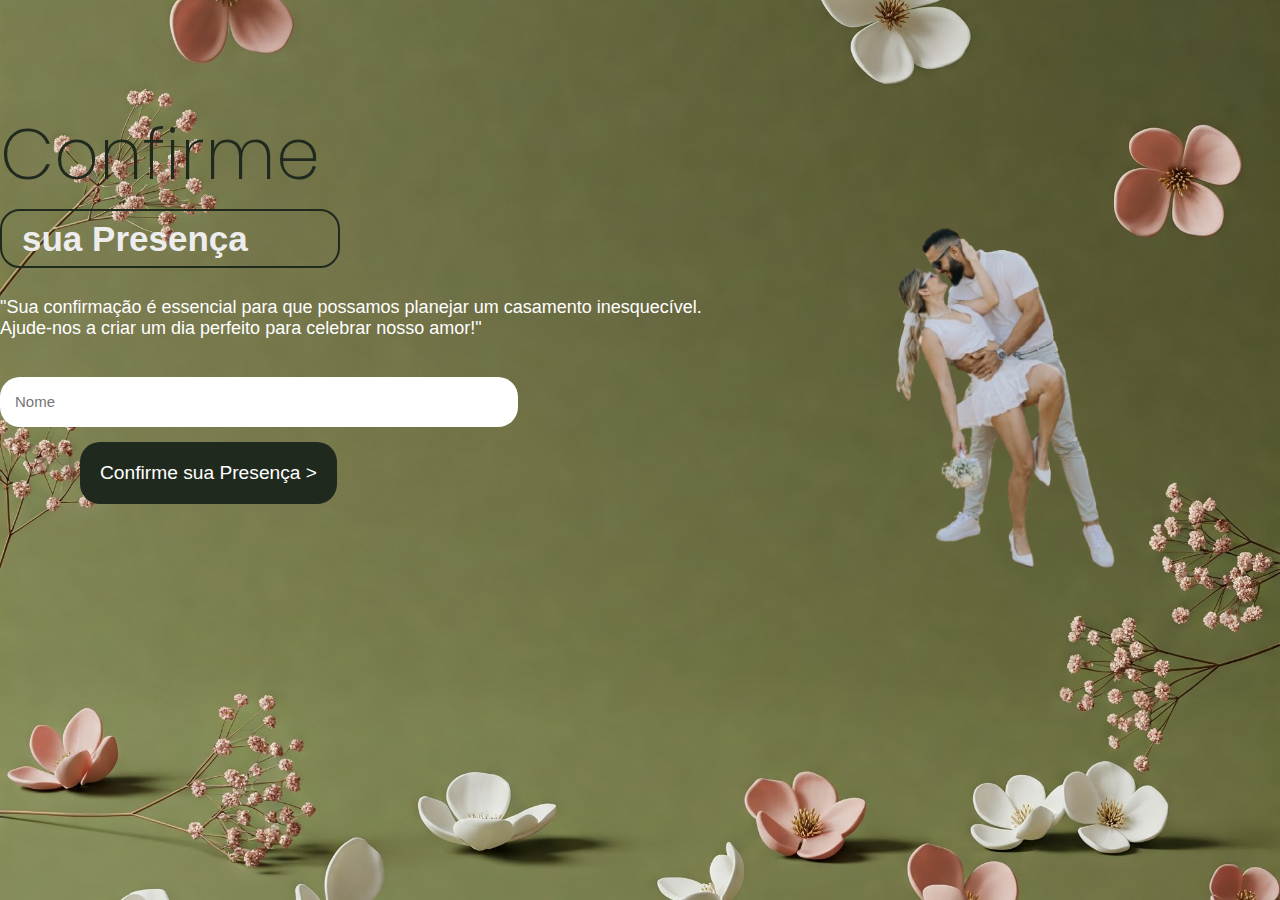
<file: index.html/index.html>
<!DOCTYPE html>
<html lang="en">

<head>
    <meta charset="UTF-8">
    <meta name="viewport" content="width=device-width, initial-scale=1.0">
    <title>Pagina de Confirmação</title>
    <link rel="stylesheet" href="/style.css/style.css">
    <link rel="stylesheet" href="https://cdnjs.cloudflare.com/ajax/libs/font-awesome/6.7.2/css/all.min.css">
    <link rel="preconnect" href="https://fonts.googleapis.com">
    <link rel="preconnect" href="https://fonts.gstatic.com" crossorigin>
    <link href="https://fonts.googleapis.com/css2?family=Poppins:wght@500&display=swap" rel="stylesheet">
</head>

<body>

    <header>
        <div id="title">

            <img src="/img/nome_casamento-removebg-preview.png" alt="">

        </div>
    </header>

    <main>
        <aside>
            <h1>Confirme</h1>
            <h2 id="borda">sua Presença</h2>
            <p>"Sua confirmação é essencial para que possamos planejar um casamento inesquecível. Ajude-nos a criar um
                dia perfeito para celebrar nosso amor!"

            </p>
            <form action="">
                <input type="text" placeholder="Nome">
            </form>

           <a href="confirme.html">  <button>Confirme sua Presença ></button> </a>
        </aside>

        <article>
            <img src="/img/PW-RV-FL-104-removebg-preview.png" alt="Imagem casal">
        </article>

        </div>
    </main>

</body>

</html>
</file>
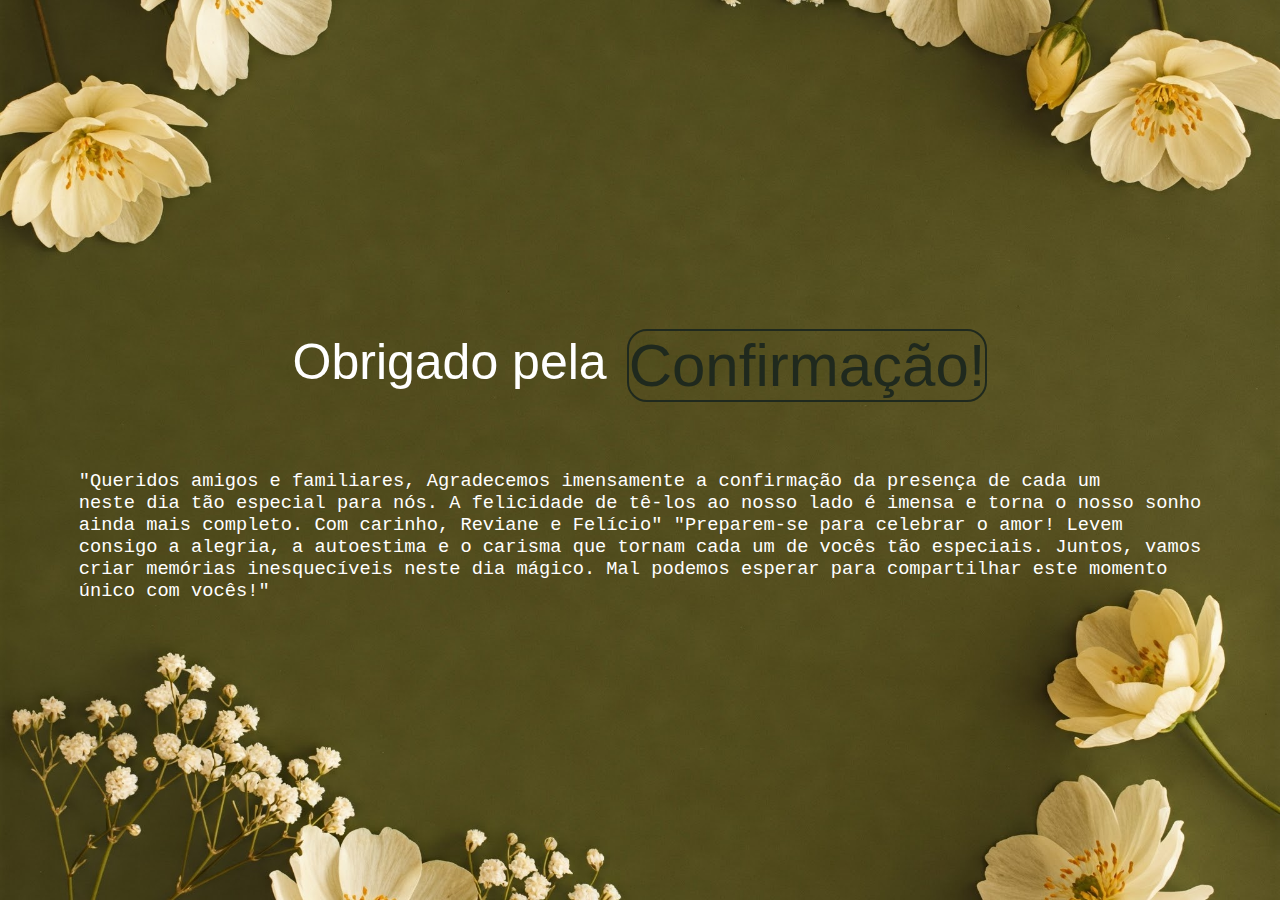
<file: index.html/confirme.html>
<!DOCTYPE html>
<html lang="en">
<head>
    <meta charset="UTF-8">
    <meta name="viewport" content="width=device-width, initial-scale=1.0">
    <title>Confirmação</title>
    <link rel="stylesheet" href="/style.css/style.css">
</head>
<body class="confirmacao">
    <main>
        <div class="obrigado">
            <h1>Obrigado pela </h1>
            <h2 id="confirme">Confirmação!</h2>
        </div>
        <div>
            <h3>"Queridos amigos e familiares,
            Agradecemos imensamente a confirmação da presença de cada um <br> neste dia tão especial para nós. 
             A felicidade de tê-los ao nosso lado é imensa e torna o nosso  sonho <br> ainda mais completo.
            Com carinho, Reviane e Felício"
            "Preparem-se para celebrar o amor! Levem <br>consigo a alegria,
             a autoestima e o carisma que tornam cada um de vocês tão especiais. Juntos, vamos <br> criar memórias inesquecíveis neste dia mágico.
              Mal podemos esperar para compartilhar este momento <br> único com vocês!"
            </h3>
        </div>
    </main>
</body>
</html>
</file>
<file: style.css/style.css>
body{
    margin: 0;
    padding: 0;
    font-family: Arial, Helvetica, sans-serif;  
    background-color: #537951;
    color: white;
    width: 100%;
    height: 100vh;
    display: flex;
    overflow: hidden;
    background-image: url(/img/flores\ 2.png);
    background-size:  cover;
  background-position: center;
  
}


header img{
    width: 10%;
    width: 200px; 
    padding-top: 130px;
    display: flex;
    align-items: center;
    justify-content: center;
}

main{
    display: flex;
    flex-direction: row;
    
}

main aside{
    padding-top: 100px;
    padding-right: 60px;
    
}

main aside h1{
    font-weight: 200;
    font-size: 70px;
    font-family: 'Poppins', sans-serif;
    line-height: 15px;
    color: #1f291e;
    
}

main aside h2{
    font-size: 35px;
    line-height: 15px;
    color: #ededed;
    width: 40%;
}


main aside p{
    font-family: 'Lucida Sans', 'Lucida Sans Regular', 'Lucida Grande', 'Lucida Sans Unicode', Geneva, Verdana, sans-serif;
    font-size: large;
}

#borda{
    border: 2px solid #1f291e;
    padding: 20px;
    border-radius: 20px;
    
}
#borda:hover{
    color: #2e332e;
}

main form{
    display: flex;
    flex-direction: column;
    width: 70%;
}

main input{
    margin-top: 20px;
    height: 20px;
    padding: 15px;
    border-radius: 20px;
    font-size: 15px;
    border: none;
}

main button{
    padding: 20px;
    margin-top: 15px;
    margin-left: 80px;
    border-radius: 20px;
    border: none;
    font-size: larger;
    color: white;
    background-color: #1f291e;
    cursor: pointer;
    transition: 1.0;
}

main button:hover{
    background-color: #465745;
   transition:  1.5;
}


 article img{
    width: 400px;
    padding-right: 80px;
}


/* -- Responsividade -- */

@media ( max-width: 1306px ){
    header img{
        display: none;
    }
}

@media ( max-width: 1106px ) {
    article img{
        display: none;        
    }

    & main aside p{
        display: flex;
        margin-left: 50px;
    }

    & main aside h2{
        display: flex;
        justify-content: center;
    }

    & main aside{
        display: flex;
        align-items: center;
        justify-content: center;
        flex-direction: column;
    }

    & main aside button{
        margin-right: 80px;
    }
}


@media ( max-width: 626px ){
    main aside {
      display: flex;
      flex-direction: column;
      align-items: center;
      align-items: center;
    }

    & main aside p{
        padding-left: 60px
    }

    & main aside button{
        margin-right: 80px ;
    }
}

@media ( max-width: 622px ){
    main aside h2{
        font-size: 20px;
        display: flex;
        justify-content: center;
    }
}


@media ( max-width: 430px ){
    main aside h2{
        font-size: 20px;
    }
}

.confirmacao {
    display: flex;
     justify-content: center;
     align-items: center;
     background-image: url(/img/flores.png);
}

.confirmacao .obrigado{
    display: flex;
}

.confirmacao .obrigado h2{
    width: 100%;
    font-size: 60px;
    color: #1f291e;
    font-weight: 200;
    
}

.confirmacao main{
    display: flex;
    justify-content: center;
    align-items: center;
    flex-direction: column;
    
}

.confirmacao main h1{
    width: 100%;
    font-size: 50px;
    font-family: 'Poppins', sans-serif;
    line-height: 100px;
    margin-right: 20px;
    font-weight: 200;
}

#confirme{
    border: 2px solid #1f291e;
    padding: 0px;
    border-radius:20px;
}

#confirme:hover{
    color: #7c837c;
}

.confirmacao main h3{
    font-weight: 200;
    font-family: 'Courier New', Courier, monospace;
    font-weight: 300;
    
}
</file>
